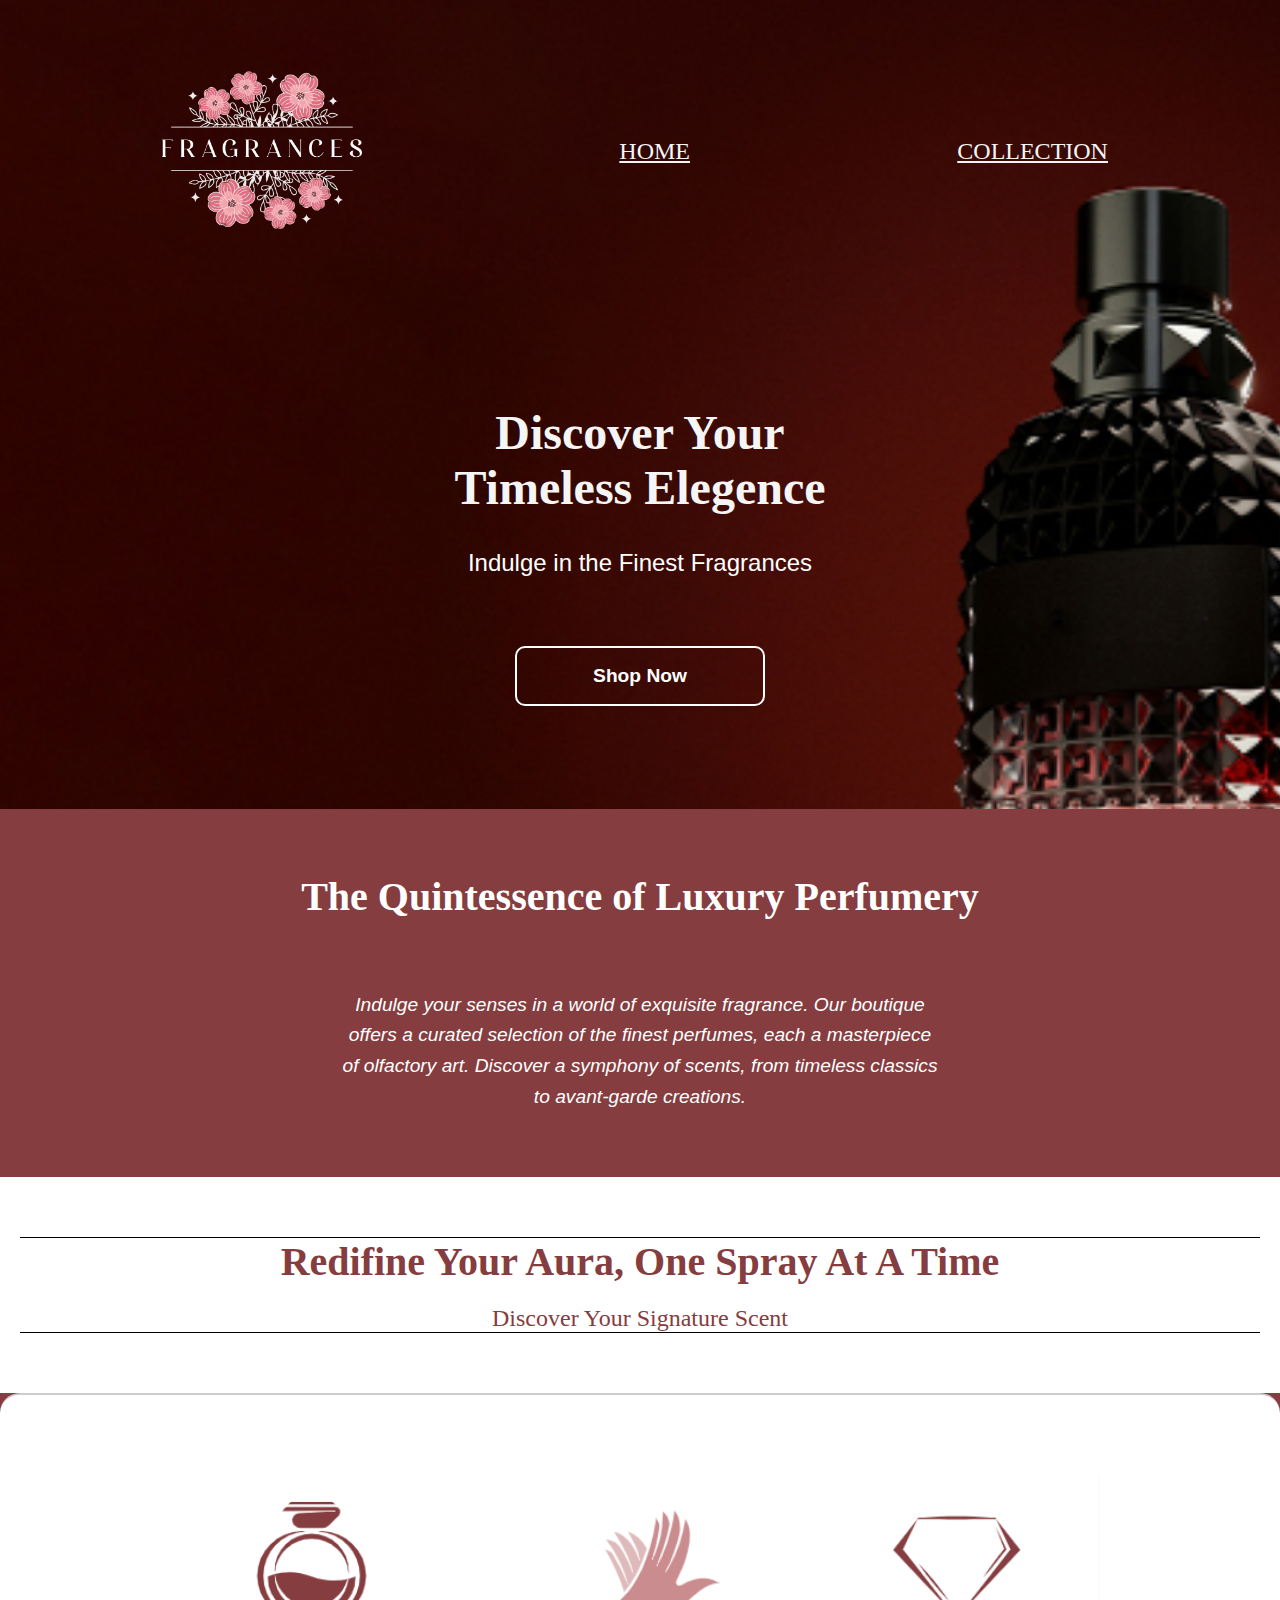
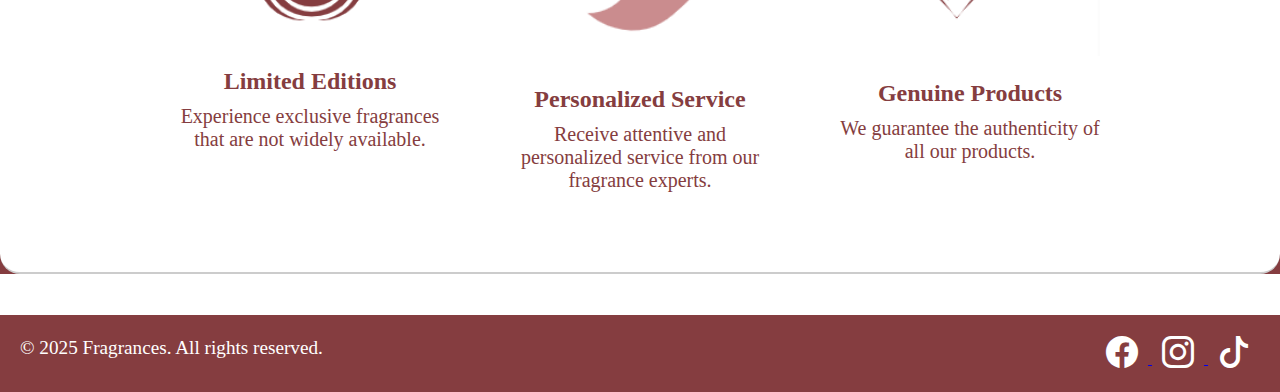
<file: index.html>
<!DOCTYPE html>
<html lang="en">

<head>
    <meta charset="UTF-8">
    <meta name="viewport" content="width=device-width, initial-scale=1.0">
    <title> Luxury Perfume Shop </title>
    <link rel="icon" type="image/x-icon" href="./assests/FRAGRANCES Icon.svg">
    <link rel="stylesheet" href="style.css" type="text/css">
    <link href="https://cdn.jsdelivr.net/npm/bootstrap-icons@1.11.1/font/bootstrap-icons.css" rel="stylesheet">
</head>

<body>

    <!-- Navbar -->
    <div class="Home-Sec1">
        <div><img src="./assests/FRAGRANCES Logo.png" alt="Fragrance Logo"></div>
        <div><a href="./home-index.html" class="custom-link"> HOME </a></div>
        <div><a href="./collection-index.html" class="custom-link"> COLLECTION </a></div>
    </div>

    <!-- Main Title -->
    <div class="Home-Sec2">
        <div>
            <h1> discover your <br> timeless elegence </h1>
        </div>
        <div class="para">
            <p> Indulge in the Finest Fragrances </p>
        </div>
        <div><button type="button" class="Shop-Button"> Shop Now </button></div>
    </div>

    <!-- Description -->
    <div class="Home-Sec3">
        <div>
            <h1> The Quintessence of Luxury Perfumery </h1>
        </div>
        <div>
            <p> Indulge your senses in a world of exquisite fragrance.
                Our boutique offers a curated selection of the finest perfumes, each a masterpiece of olfactory art.
                Discover a symphony of scents, from timeless classics to avant-garde creations. </p>
        </div>
    </div>

    <div class="About">
        <h1> redifine your aura, one spray at a time </h1>
        <p> discover your signature scent </p>
    </div>

    <!-- Products Info -->
    <div class="Home-Sec4">
        <div class="feature">
            <img src="./assests/Display 1.PNG" alt="Limited Editions">
            <h3>Limited Editions</h3>
            <p>Experience exclusive fragrances that are not widely available.</p>
        </div>
        <div class="feature">
            <img src="./assests/Display 2.PNG" alt="Personalized Service">
            <h3>Personalized Service</h3>
            <p>Receive attentive and personalized service from our fragrance experts.</p>
        </div>
        <div class="feature">
            <img src="./assests/Display 3.PNG" alt="Genuine Products">
            <h3>Genuine Products</h3>
            <p>We guarantee the authenticity of all our products.</p>
        </div>
    </div>

    <div class="Home-divider"></div>

    <!-- Footer -->
    <footer>
        <div>
            <p>© 2025 Fragrances. All rights reserved.</p>
        </div>
        <div>
            <a href="#"> <i class="bi bi-facebook"></i> </a>
            <a href="#"> <i class="bi bi-instagram"></i> </a>
            <a href="#"> <i class="bi bi-tiktok"></i> </a>
        </div>
    </footer>

</body>

</html>
</file>
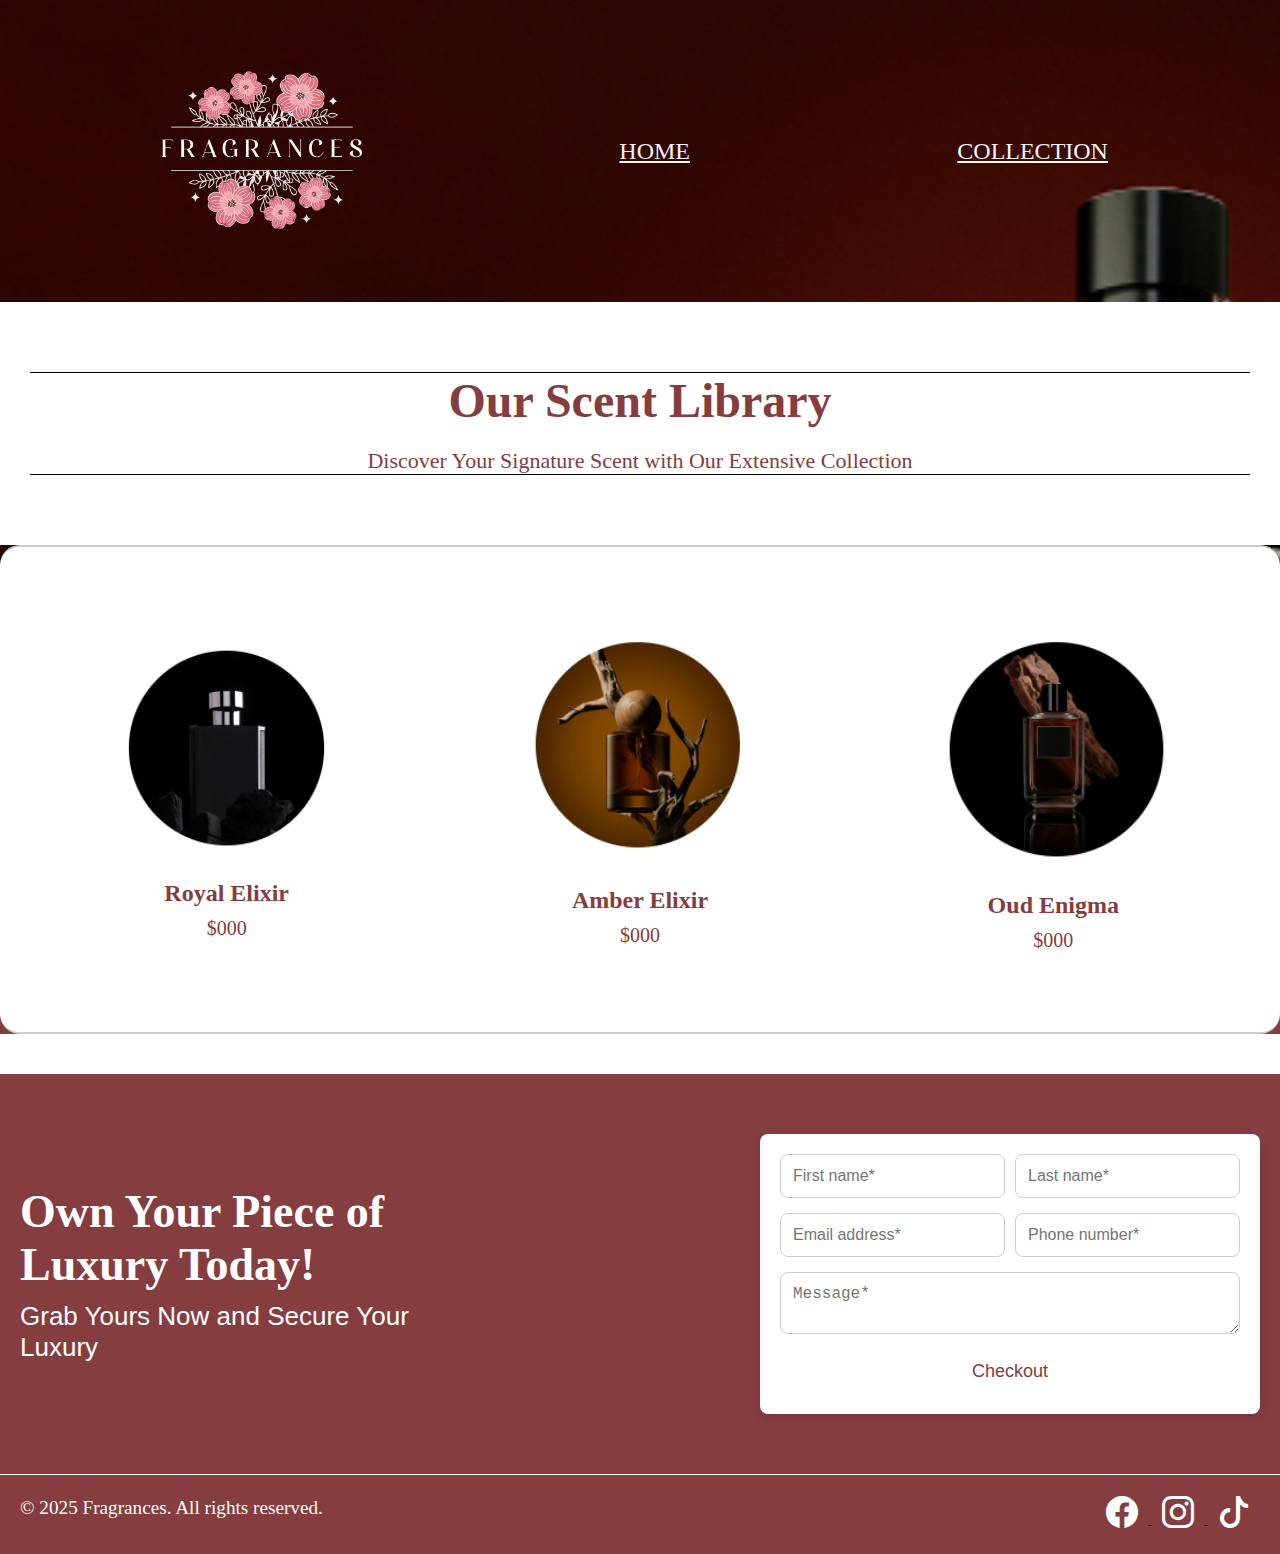
<file: Collection/index.html>
<!DOCTYPE html>
<html lang="en">

<head>
    <meta charset="UTF-8">
    <meta name="viewport" content="width=device-width, initial-scale=1.0">
    <title> Luxury Perfume Shop </title>
    <link rel="icon" type="image/x-icon" href="../assests/FRAGRANCES Icon.svg">
    <link rel="stylesheet" href="../Home/style.css" type="text/css">
    <link href="https://cdn.jsdelivr.net/npm/bootstrap-icons@1.11.1/font/bootstrap-icons.css" rel="stylesheet">
</head>

<body>

    <!-- Navbar -->
    <div class="Collection-Sec1">
        <div><img src="../assests/FRAGRANCES Logo.png" alt="Fragrance Logo"></div>
        <div><a href="../Home/index.html" class="custom-link"> HOME </a></div>
        <div><a href="./index.html" class="custom-link"> COLLECTION </a></div>
    </div>

    <!-- Main Title -->
    <div class="Collection-Sec2">
        <h1> Our Scent Library </h1>
        <p> Discover Your Signature Scent with Our Extensive Collection </p>
    </div>

    <!-- Products Display -->
    <div class="Collection-Sec3">
        <div class="feature">
            <img src="../assests/Product 1.PNG" alt="Royal Elixir">
            <h3> Royal Elixir </h3>
            <p> $000 </p>
        </div>
        <div class="feature">
            <img src="../assests/Product 2.PNG" alt="Amber Elixir">
            <h3> Amber Elixir </h3>
            <p> $000 </p>
        </div>
        <div class="feature">
            <img src="../assests/Product 3.PNG" alt="Oud Enigma">
            <h3> Oud Enigma </h3>
            <p> $000 </p>
        </div>
    </div>

    <div class="Collection-divider"></div>

    <!-- Form -->
    <div class="Collection-Sec4">
        <div>
            <h1> Own Your Piece of Luxury Today! </h1>
            <p> Grab Yours Now and Secure Your Luxury </p>
        </div>

        <form class="checkout-form">
            <div class="row">
                <input type="text" placeholder="First name*" required>
                <input type="text" placeholder="Last name*" required>
            </div>

            <div class="row">
                <input type="email" placeholder="Email address*" required>
                <input type="tel" placeholder="Phone number*" required>
            </div>

            <div class="row">
                <textarea placeholder="Message*" required></textarea>
            </div>

            <button type="submit" class="Submit-Button">Checkout</button>
        </form>
    </div>

    <!-- Footer -->
    <footer>
        <div>
            <p>© 2025 Fragrances. All rights reserved.</p>
        </div>
        <div>
            <a href="#"> <i class="bi bi-facebook"></i> </a>
            <a href="#"> <i class="bi bi-instagram"></i> </a>
            <a href="#"> <i class="bi bi-tiktok"></i> </a>
        </div>
    </footer>

</body>

</html>
</file>
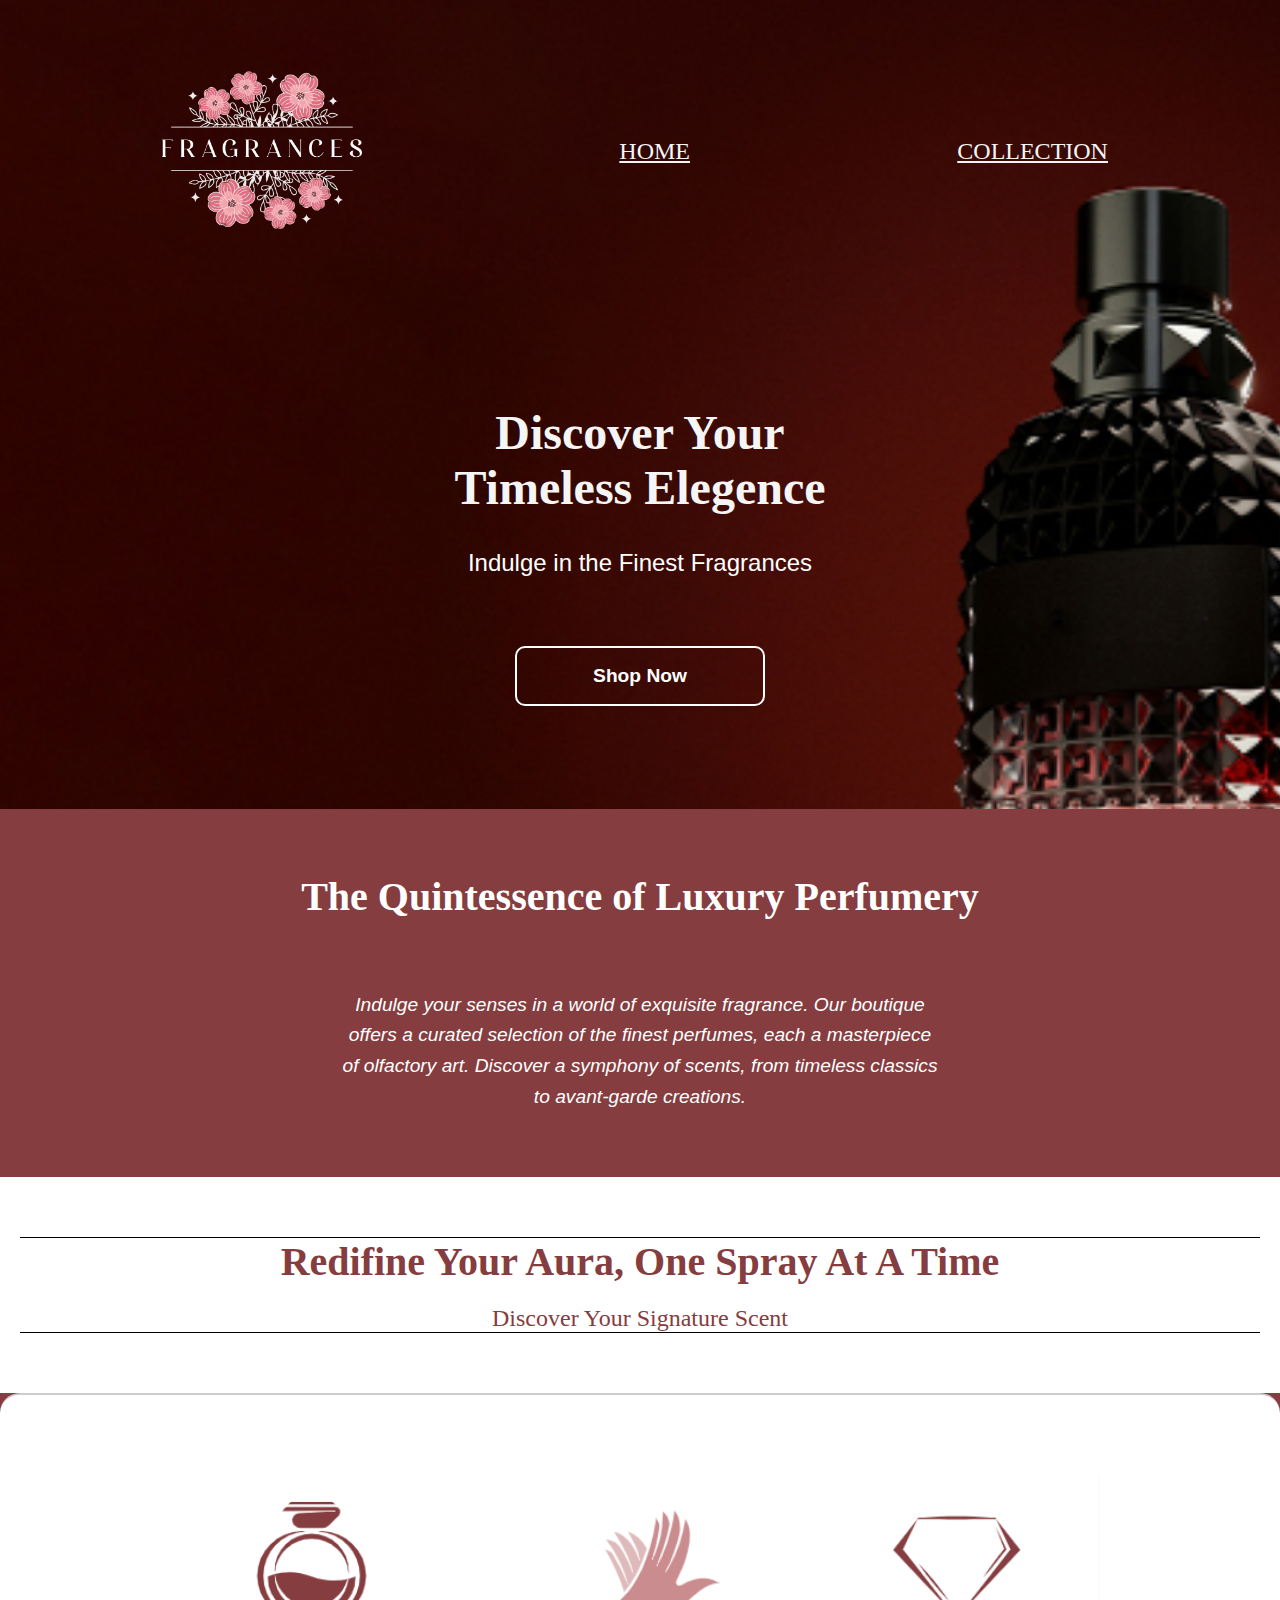
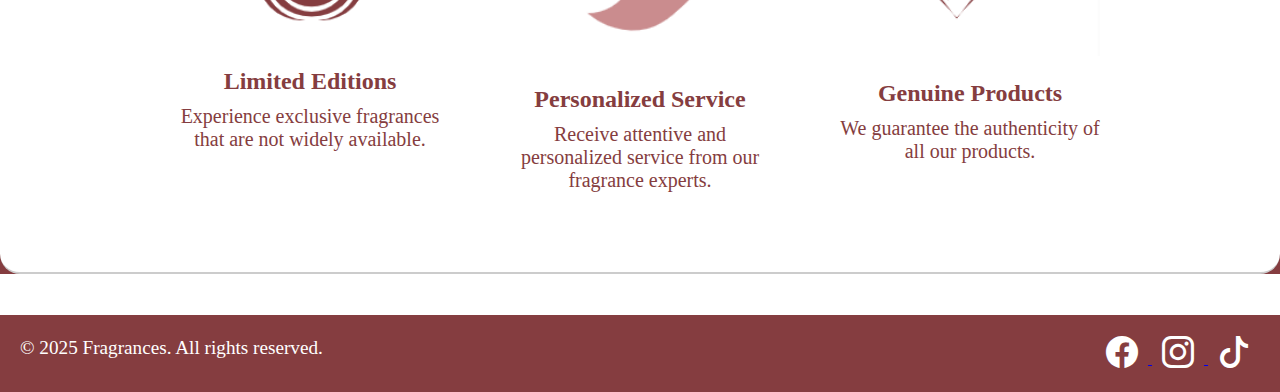
<file: Home/index.html>
<!DOCTYPE html>
<html lang="en">

<head>
    <meta charset="UTF-8">
    <meta name="viewport" content="width=device-width, initial-scale=1.0">
    <title> Luxury Perfume Shop </title>
    <link rel="icon" type="image/x-icon" href="../assests/FRAGRANCES Icon.svg">
    <link rel="stylesheet" href="style.css" type="text/css">
    <link href="https://cdn.jsdelivr.net/npm/bootstrap-icons@1.11.1/font/bootstrap-icons.css" rel="stylesheet">
</head>

<body>

    <!-- Navbar -->
    <div class="Home-Sec1">
        <div><img src="../assests/FRAGRANCES Logo.png" alt="Fragrance Logo"></div>
        <div><a href="./index.html" class="custom-link"> HOME </a></div>
        <div><a href="../Collection/index.html" class="custom-link"> COLLECTION </a></div>
    </div>

    <!-- Main Title -->
    <div class="Home-Sec2">
        <div>
            <h1> discover your <br> timeless elegence </h1>
        </div>
        <div class="para">
            <p> Indulge in the Finest Fragrances </p>
        </div>
        <div><button type="button" class="Shop-Button"> Shop Now </button></div>
    </div>

    <!-- Description -->
    <div class="Home-Sec3">
        <div>
            <h1> The Quintessence of Luxury Perfumery </h1>
        </div>
        <div>
            <p> Indulge your senses in a world of exquisite fragrance.
                Our boutique offers a curated selection of the finest perfumes, each a masterpiece of olfactory art.
                Discover a symphony of scents, from timeless classics to avant-garde creations. </p>
        </div>
    </div>

    <div class="About">
        <h1> redifine your aura, one spray at a time </h1>
        <p> discover your signature scent </p>
    </div>

    <!-- Products Info -->
    <div class="Home-Sec4">
        <div class="feature">
            <img src="../assests/Display 1.PNG" alt="Limited Editions">
            <h3>Limited Editions</h3>
            <p>Experience exclusive fragrances that are not widely available.</p>
        </div>
        <div class="feature">
            <img src="../assests/Display 2.PNG" alt="Personalized Service">
            <h3>Personalized Service</h3>
            <p>Receive attentive and personalized service from our fragrance experts.</p>
        </div>
        <div class="feature">
            <img src="../assests/Display 3.PNG" alt="Genuine Products">
            <h3>Genuine Products</h3>
            <p>We guarantee the authenticity of all our products.</p>
        </div>
    </div>

    <div class="Home-divider"></div>

    <!-- Footer -->
    <footer>
        <div>
            <p>© 2025 Fragrances. All rights reserved.</p>
        </div>
        <div>
            <a href="#"> <i class="bi bi-facebook"></i> </a>
            <a href="#"> <i class="bi bi-instagram"></i> </a>
            <a href="#"> <i class="bi bi-tiktok"></i> </a>
        </div>
    </footer>

</body>

</html>
</file>
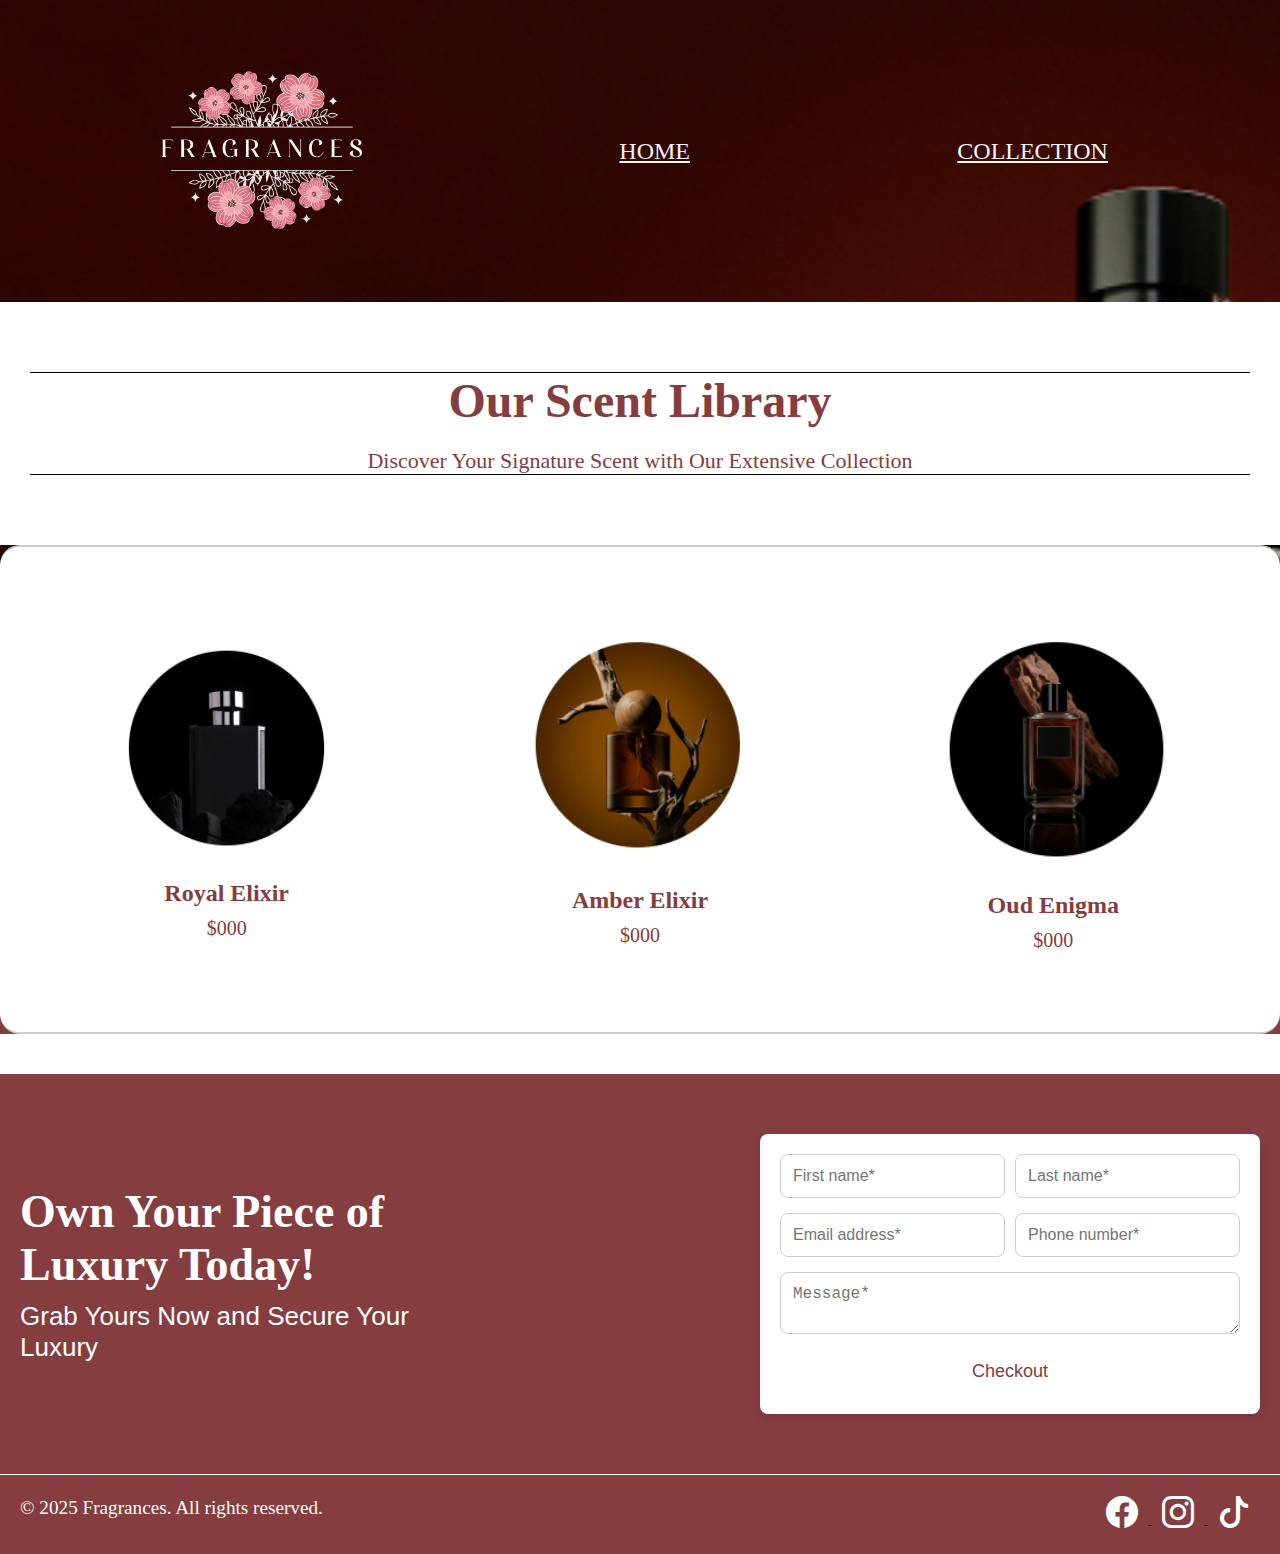
<file: collection index.html>
<!DOCTYPE html>
<html lang="en">

<head>
    <meta charset="UTF-8">
    <meta name="viewport" content="width=device-width, initial-scale=1.0">
    <title> Luxury Perfume Shop </title>
    <link rel="icon" type="image/x-icon" href="./assests/FRAGRANCES Icon.svg">
    <link rel="stylesheet" href="./style.css" type="text/css">
    <link href="https://cdn.jsdelivr.net/npm/bootstrap-icons@1.11.1/font/bootstrap-icons.css" rel="stylesheet">
</head>

<body>

    <!-- Navbar -->
    <div class="Collection-Sec1">
        <div><img src="./assests/FRAGRANCES Logo.png" alt="Fragrance Logo"></div>
        <div><a href="./index.html" class="custom-link"> HOME </a></div>
        <div><a href="./collection index.html" class="custom-link"> COLLECTION </a></div>
    </div>

    <!-- Main Title -->
    <div class="Collection-Sec2">
        <h1> Our Scent Library </h1>
        <p> Discover Your Signature Scent with Our Extensive Collection </p>
    </div>

    <!-- Products Display -->
    <div class="Collection-Sec3">
        <div class="feature">
            <img src="./assests/Product 1.PNG" alt="Royal Elixir">
            <h3> Royal Elixir </h3>
            <p> $000 </p>
        </div>
        <div class="feature">
            <img src="./assests/Product 2.PNG" alt="Amber Elixir">
            <h3> Amber Elixir </h3>
            <p> $000 </p>
        </div>
        <div class="feature">
            <img src="./assests/Product 3.PNG" alt="Oud Enigma">
            <h3> Oud Enigma </h3>
            <p> $000 </p>
        </div>
    </div>

    <div class="Collection-divider"></div>

    <!-- Form -->
    <div class="Collection-Sec4">
        <div>
            <h1> Own Your Piece of Luxury Today! </h1>
            <p> Grab Yours Now and Secure Your Luxury </p>
        </div>

        <form class="checkout-form">
            <div class="row">
                <input type="text" placeholder="First name*" required>
                <input type="text" placeholder="Last name*" required>
            </div>

            <div class="row">
                <input type="email" placeholder="Email address*" required>
                <input type="tel" placeholder="Phone number*" required>
            </div>

            <div class="row">
                <textarea placeholder="Message*" required></textarea>
            </div>

            <button type="submit" class="Submit-Button">Checkout</button>
        </form>
    </div>

    <!-- Footer -->
    <footer>
        <div>
            <p>© 2025 Fragrances. All rights reserved.</p>
        </div>
        <div>
            <a href="#"> <i class="bi bi-facebook"></i> </a>
            <a href="#"> <i class="bi bi-instagram"></i> </a>
            <a href="#"> <i class="bi bi-tiktok"></i> </a>
        </div>
    </footer>

</body>

</html>
</file>
<file: style.css>
* {
    margin: 0;
    padding: 0;
    box-sizing: border-box;
}

body {
    width: 100%;
    min-height: 100vh;
    background-color: #853D40;
    background-image: url('../assests/BACKGROUND.png');
    background-size: cover;
    background-position: center;
    background-repeat: no-repeat;
    background-attachment: fixed;
}

.custom-link {
    font-size: 1.5rem;
    color: whitesmoke;
    text-decoration: underline;
    margin: 10px;
}

.custom-link:hover {
    color: lightgray;
}


/* -------HOME------- */


/* Header */
.Home-Sec1 {
    display: flex;
    flex-wrap: wrap;
    justify-content: space-around;
    align-items: center;
    padding: 5% 3%;
    font-family: serif;
}

.Home-Sec1 img {
    width: 200px;
    height: auto;
}

/* Main Title */
.Home-Sec2 {
    padding: 8% 5%;
    text-align: center;
}

.Home-Sec2 h1 {
    color: whitesmoke;
    text-transform: capitalize;
    font-size: 3rem;
    font-weight: bold;
}

.para {
    padding: 3% 0;
}

.para p {
    font-size: 1.5rem;
    color: white;
    font-family: sans-serif;
}

.Shop-Button {
    width: 250px;
    height: 60px;
    margin-top: 3%;
    font-size: 1.2rem;
    font-weight: bold;
    background-color: transparent;
    color: white;
    border: 2px solid white;
    border-radius: 10px;
    cursor: pointer;
    transition: all 0.3s ease;
}

.Shop-Button:hover {
    background-color: whitesmoke;
    color: #853D40;
}

/* Description */
.Home-Sec3 {
    display: flex;
    flex-wrap: wrap;
    justify-content: center;
    align-items: center;
    padding: 5%;
    background-color: #853D40;
    gap: 50px;
    text-align: center;
}

.Home-Sec3 h1 {
    color: white;
    font-size: 2.5rem;
}

.Home-Sec3 p {
    font-size: 1.2rem;
    line-height: 1.6;
    color: white;
    text-align: center;
    max-width: 600px;
    margin-top: 20px;
    font-family: sans-serif;
    font-style: italic;
}

.About {
    background-color: white;
    color: #853D40;
    padding: 60px 20px;
    text-align: center;
}

.About h1 {
    text-transform: capitalize;
    font-size: 2.5rem;
    margin-bottom: 20px;
    border-top: 1px solid black;
}

.About p {
    text-transform: capitalize;
    font-size: 1.5rem;
    font-style: normal;
    border-bottom: 1px solid black;
}

/* Products Info */
.Home-Sec4 {
    display: flex;
    flex-wrap: wrap;
    justify-content: center;
    gap: 30px;
    padding: 60px 20px;
    background-color: white;
    text-align: center;
    border-top: 2px solid rgba(0, 0, 0, 0.2);
    border-bottom: 2px solid rgba(0, 0, 0, 0.2);
    border-radius: 20px;
}

.feature {
    flex: 1 1 250px;
    max-width: 300px;
    padding: 20px;
}

.feature img {
    width: 100px;
    height: auto;
    margin-bottom: 20px;
}

.feature h3 {
    color: #853D40;
    font-size: 1.8rem;
    margin-bottom: 10px;
}

.feature p {
    color: #853D40;
    font-size: 1rem;
}

.Home-divider {
    height: 40px;
    background-color: white;
}


/* -------COLLECTION------- */


/* Header */
.Collection-Sec1 {
    height: 50%;
    display: flex;
    flex-wrap: wrap;
    justify-content: space-around;
    align-items: center;
    padding: 5% 3%;
}

.Collection-Sec1 img {
    width: 200px;
    height: auto;
}

/* Main Title */
.Collection-Sec2 {
    background-color: white;
    color: #853D40;
    padding: 70px 30px;
    text-align: center;
}

.Collection-Sec2 h1 {
    font-size: 48px;
    font-weight: bold;
    margin-bottom: 20px;
    border-top: 1px solid black;
}

.Collection-Sec2 p {
    font-size: 22px;
    border-bottom: 1px solid black;
}

/* Products Display */
.Collection-Sec3 {
    display: flex;
    justify-content: space-around;
    align-items: center;
    padding: 60px 20px;
    background-color: white;
    border-top: 2px solid rgba(0, 0, 0, 0.2);
    border-bottom: 2px solid rgba(0, 0, 0, 0.2);
    border-radius: 20px;
    text-align: center;
}

.feature {
    flex: 1;
    padding: 20px;
    max-width: 300px;
}

.feature img {
    width: 100%;
    height: auto;
    margin-bottom: 20px;
}

.feature h3 {
    color: #853D40;
    font-size: 24px;
    margin-bottom: 10px;
}

.feature p {
    color: #853D40;
    font-size: 20px;
}

.Collection-divider {
    height: 40px;
    background-color: white;
}

/* Form */
.Collection-Sec4 {
    display: flex;
    justify-content: space-between;
    padding: 60px 20px;
    background-color: #853D40;
    color: white;
    align-items: center;
    gap: 25%;
}

.Collection-Sec4 h1 {
    font-size: 46px;
    margin-bottom: 10px;
}

.Collection-Sec4 p {
    font-size: 26px;
    font-family: sans-serif;
}

.checkout-form {
    width: 100%;
    max-width: 500px;
    background-color: white;
    padding: 20px;
    border-radius: 8px;
    box-shadow: 0 4px 10px rgba(0, 0, 0, 0.1);
}

.row {
    display: flex;
    gap: 10px;
    margin-bottom: 15px;
}

input,
textarea {
    width: 100%;
    padding: 12px;
    border-radius: 8px;
    border: 1px solid #ccc;
    font-size: 16px;
}

.Submit-Button {
    background-color: white;
    color: #853D40;
    padding: 12px 20px;
    font-size: 18px;
    border: none;
    cursor: pointer;
    border-radius: 8px;
    width: 100%;
    transition: background-color 0.3s ease;
}

.Submit-Button:hover {
    background-color: #f4f4f4;
}

/* Page Footer */
footer {
    display: flex;
    flex-wrap: wrap;
    justify-content: space-between;
    align-items: center;
    background-color: #853D40;
    padding: 20px;
    color: white;
    border-top: 1px solid white;
}

footer p {
    font-size: 1.2rem;
    margin-bottom: 10px;
}

footer div a i {
    font-size: 2rem;
    color: white;
    text-decoration: none;
    margin: 0 10px;
    transition: color 0.3s ease;
}

footer div a i:hover {
    color: lightgray;
}

/* ----------- RESPONSIVE DESIGN ------------- */

/* Tablets */
@media (max-width: 992px) {
    .Home-Sec1 img {
        width: 150px;
    }

    .Home-Sec2 h1 {
        font-size: 2.5rem;
    }

    .Home-Sec3 {
        flex-direction: column;
        gap: 30px;
        text-align: center;
    }

    .Home-Sec4 {
        text-align: center;
    }

    .Shop-Button {
        width: 200px;
        height: 50px;
    }

    footer {
        display: block;
        text-align: center;
    }
}

@media (max-width: 768px) {
    .Collection-Sec1 {
        text-align: center;
    }

    .Collection-Sec3 {
        flex-direction: column;
        align-items: center;
    }

    .Collection-Sec4 {
        flex-direction: column;
        text-align: center;
        gap: 20px;
    }

    .checkout-form {
        width: 90%;
    }

    .Collection-Sec2 h1 {
        font-size: 36px;
    }

    .Collection-Sec2 p {
        font-size: 18px;
    }

    .feature h3 {
        font-size: 20px;
    }

    .feature p {
        font-size: 16px;
    }
}

/* Mobiles */
@media (max-width: 600px) {
    .custom-link {
        font-size: 1.2rem;
    }

    .Home-Sec2 h1 {
        font-size: 2rem;
    }

    .para p {
        font-size: 1.2rem;
    }

    .Home-Sec3 p {
        font-size: 1rem;
    }

    .About h1 {
        font-size: 2rem;
    }

    .About p {
        font-size: 1rem;
    }

    .Shop-Button {
        width: 180px;
        height: 45px;
        font-size: 1rem;
    }

    footer {
        flex-direction: column;
        text-align: center;
    }

    footer div a i {
        font-size: 1.5rem;
    }
}

@media (max-width: 500px) {

    .Home-Sec1 img {
        width: 100px;
    }

    .Collection-Sec1 img {
        width: 100px;
    }

    .custom-link {
        font-size: 24px;
    }

    .Collection-Sec2 h1 {
        font-size: 30px;
    }

    .Collection-Sec2 p {
        font-size: 16px;
    }

    .feature img {
        text-align: center;
        width: 100px;
    }

    .feature h3 {
        font-size: 18px;
    }

    .feature p {
        font-size: 14px;
    }

    .Submit-Button {
        font-size: 16px;
    }

    footer {
        flex-direction: column;
        text-align: center;
    }

    footer div a i {
        font-size: 1.5rem;
    }

    footer p {
        padding-bottom: 5px;
    }
}

@media (max-width: 400px) {
    .Home-Sec1 img {
        width: 100px;
    }

    .custom-link {
        font-size: 1rem;
    }

    .feature img {
        text-align: center;
        width: 95px;
    }
}

@media (max-width: 320px) {

    .Home-Sec1 img {
        width: 90px;
    }

    .custom-link {
        font-size: 1rem;
    }

    .About h1 {
        font-size: 28px;
    }

    .Collection-Sec4 h1 {
        font-size: 28px;
    }

    .Collection-Sec4 P {
        font-size: 20px;
    }

    footer p {
        font-size: 1rem;
        padding-bottom: 5px;
    }
}
</file>
<file: Home/style.css>
* {
    margin: 0;
    padding: 0;
    box-sizing: border-box;
}

body {
    width: 100%;
    min-height: 100vh;
    background-color: #853D40;
    background-image: url('../assests/BACKGROUND.png');
    background-size: cover;
    background-position: center;
    background-repeat: no-repeat;
    background-attachment: fixed;
}

.custom-link {
    font-size: 1.5rem;
    color: whitesmoke;
    text-decoration: underline;
    margin: 10px;
}

.custom-link:hover {
    color: lightgray;
}


/* -------HOME------- */


/* Header */
.Home-Sec1 {
    display: flex;
    flex-wrap: wrap;
    justify-content: space-around;
    align-items: center;
    padding: 5% 3%;
    font-family: serif;
}

.Home-Sec1 img {
    width: 200px;
    height: auto;
}

/* Main Title */
.Home-Sec2 {
    padding: 8% 5%;
    text-align: center;
}

.Home-Sec2 h1 {
    color: whitesmoke;
    text-transform: capitalize;
    font-size: 3rem;
    font-weight: bold;
}

.para {
    padding: 3% 0;
}

.para p {
    font-size: 1.5rem;
    color: white;
    font-family: sans-serif;
}

.Shop-Button {
    width: 250px;
    height: 60px;
    margin-top: 3%;
    font-size: 1.2rem;
    font-weight: bold;
    background-color: transparent;
    color: white;
    border: 2px solid white;
    border-radius: 10px;
    cursor: pointer;
    transition: all 0.3s ease;
}

.Shop-Button:hover {
    background-color: whitesmoke;
    color: #853D40;
}

/* Description */
.Home-Sec3 {
    display: flex;
    flex-wrap: wrap;
    justify-content: center;
    align-items: center;
    padding: 5%;
    background-color: #853D40;
    gap: 50px;
    text-align: center;
}

.Home-Sec3 h1 {
    color: white;
    font-size: 2.5rem;
}

.Home-Sec3 p {
    font-size: 1.2rem;
    line-height: 1.6;
    color: white;
    text-align: center;
    max-width: 600px;
    margin-top: 20px;
    font-family: sans-serif;
    font-style: italic;
}

.About {
    background-color: white;
    color: #853D40;
    padding: 60px 20px;
    text-align: center;
}

.About h1 {
    text-transform: capitalize;
    font-size: 2.5rem;
    margin-bottom: 20px;
    border-top: 1px solid black;
}

.About p {
    text-transform: capitalize;
    font-size: 1.5rem;
    font-style: normal;
    border-bottom: 1px solid black;
}

/* Products Info */
.Home-Sec4 {
    display: flex;
    flex-wrap: wrap;
    justify-content: center;
    gap: 30px;
    padding: 60px 20px;
    background-color: white;
    text-align: center;
    border-top: 2px solid rgba(0, 0, 0, 0.2);
    border-bottom: 2px solid rgba(0, 0, 0, 0.2);
    border-radius: 20px;
}

.feature {
    flex: 1 1 250px;
    max-width: 300px;
    padding: 20px;
}

.feature img {
    width: 100px;
    height: auto;
    margin-bottom: 20px;
}

.feature h3 {
    color: #853D40;
    font-size: 1.8rem;
    margin-bottom: 10px;
}

.feature p {
    color: #853D40;
    font-size: 1rem;
}

.Home-divider {
    height: 40px;
    background-color: white;
}


/* -------COLLECTION------- */


/* Header */
.Collection-Sec1 {
    height: 50%;
    display: flex;
    flex-wrap: wrap;
    justify-content: space-around;
    align-items: center;
    padding: 5% 3%;
}

.Collection-Sec1 img {
    width: 200px;
    height: auto;
}

/* Main Title */
.Collection-Sec2 {
    background-color: white;
    color: #853D40;
    padding: 70px 30px;
    text-align: center;
}

.Collection-Sec2 h1 {
    font-size: 48px;
    font-weight: bold;
    margin-bottom: 20px;
    border-top: 1px solid black;
}

.Collection-Sec2 p {
    font-size: 22px;
    border-bottom: 1px solid black;
}

/* Products Display */
.Collection-Sec3 {
    display: flex;
    justify-content: space-around;
    align-items: center;
    padding: 60px 20px;
    background-color: white;
    border-top: 2px solid rgba(0, 0, 0, 0.2);
    border-bottom: 2px solid rgba(0, 0, 0, 0.2);
    border-radius: 20px;
    text-align: center;
}

.feature {
    flex: 1;
    padding: 20px;
    max-width: 300px;
}

.feature img {
    width: 100%;
    height: auto;
    margin-bottom: 20px;
}

.feature h3 {
    color: #853D40;
    font-size: 24px;
    margin-bottom: 10px;
}

.feature p {
    color: #853D40;
    font-size: 20px;
}

.Collection-divider {
    height: 40px;
    background-color: white;
}

/* Form */
.Collection-Sec4 {
    display: flex;
    justify-content: space-between;
    padding: 60px 20px;
    background-color: #853D40;
    color: white;
    align-items: center;
    gap: 25%;
}

.Collection-Sec4 h1 {
    font-size: 46px;
    margin-bottom: 10px;
}

.Collection-Sec4 p {
    font-size: 26px;
    font-family: sans-serif;
}

.checkout-form {
    width: 100%;
    max-width: 500px;
    background-color: white;
    padding: 20px;
    border-radius: 8px;
    box-shadow: 0 4px 10px rgba(0, 0, 0, 0.1);
}

.row {
    display: flex;
    gap: 10px;
    margin-bottom: 15px;
}

input,
textarea {
    width: 100%;
    padding: 12px;
    border-radius: 8px;
    border: 1px solid #ccc;
    font-size: 16px;
}

.Submit-Button {
    background-color: white;
    color: #853D40;
    padding: 12px 20px;
    font-size: 18px;
    border: none;
    cursor: pointer;
    border-radius: 8px;
    width: 100%;
    transition: background-color 0.3s ease;
}

.Submit-Button:hover {
    background-color: #f4f4f4;
}

/* Page Footer */
footer {
    display: flex;
    flex-wrap: wrap;
    justify-content: space-between;
    align-items: center;
    background-color: #853D40;
    padding: 20px;
    color: white;
    border-top: 1px solid white;
}

footer p {
    font-size: 1.2rem;
    margin-bottom: 10px;
}

footer div a i {
    font-size: 2rem;
    color: white;
    text-decoration: none;
    margin: 0 10px;
    transition: color 0.3s ease;
}

footer div a i:hover {
    color: lightgray;
}

/* ----------- RESPONSIVE DESIGN ------------- */

/* Tablets */
@media (max-width: 992px) {
    .Home-Sec1 img {
        width: 150px;
    }

    .Home-Sec2 h1 {
        font-size: 2.5rem;
    }

    .Home-Sec3 {
        flex-direction: column;
        gap: 30px;
        text-align: center;
    }

    .Home-Sec4 {
        text-align: center;
    }

    .Shop-Button {
        width: 200px;
        height: 50px;
    }

    footer {
        display: block;
        text-align: center;
    }
}

@media (max-width: 768px) {
    .Collection-Sec1 {
        text-align: center;
    }

    .Collection-Sec3 {
        flex-direction: column;
        align-items: center;
    }

    .Collection-Sec4 {
        flex-direction: column;
        text-align: center;
        gap: 20px;
    }

    .checkout-form {
        width: 90%;
    }

    .Collection-Sec2 h1 {
        font-size: 36px;
    }

    .Collection-Sec2 p {
        font-size: 18px;
    }

    .feature h3 {
        font-size: 20px;
    }

    .feature p {
        font-size: 16px;
    }
}

/* Mobiles */
@media (max-width: 600px) {
    .custom-link {
        font-size: 1.2rem;
    }

    .Home-Sec2 h1 {
        font-size: 2rem;
    }

    .para p {
        font-size: 1.2rem;
    }

    .Home-Sec3 p {
        font-size: 1rem;
    }

    .About h1 {
        font-size: 2rem;
    }

    .About p {
        font-size: 1rem;
    }

    .Shop-Button {
        width: 180px;
        height: 45px;
        font-size: 1rem;
    }

    footer {
        flex-direction: column;
        text-align: center;
    }

    footer div a i {
        font-size: 1.5rem;
    }
}

@media (max-width: 500px) {

    .Home-Sec1 img {
        width: 100px;
    }

    .Collection-Sec1 img {
        width: 100px;
    }

    .custom-link {
        font-size: 24px;
    }

    .Collection-Sec2 h1 {
        font-size: 30px;
    }

    .Collection-Sec2 p {
        font-size: 16px;
    }

    .feature img {
        text-align: center;
        width: 100px;
    }

    .feature h3 {
        font-size: 18px;
    }

    .feature p {
        font-size: 14px;
    }

    .Submit-Button {
        font-size: 16px;
    }

    footer {
        flex-direction: column;
        text-align: center;
    }

    footer div a i {
        font-size: 1.5rem;
    }

    footer p {
        padding-bottom: 5px;
    }
}

@media (max-width: 400px) {
    .Home-Sec1 img {
        width: 100px;
    }

    .custom-link {
        font-size: 1rem;
    }

    .feature img {
        text-align: center;
        width: 95px;
    }
}

@media (max-width: 320px) {

    .Home-Sec1 img {
        width: 90px;
    }

    .custom-link {
        font-size: 1rem;
    }

    .About h1 {
        font-size: 28px;
    }

    .Collection-Sec4 h1 {
        font-size: 28px;
    }

    .Collection-Sec4 P {
        font-size: 20px;
    }

    footer p {
        font-size: 1rem;
        padding-bottom: 5px;
    }
}
</file>
